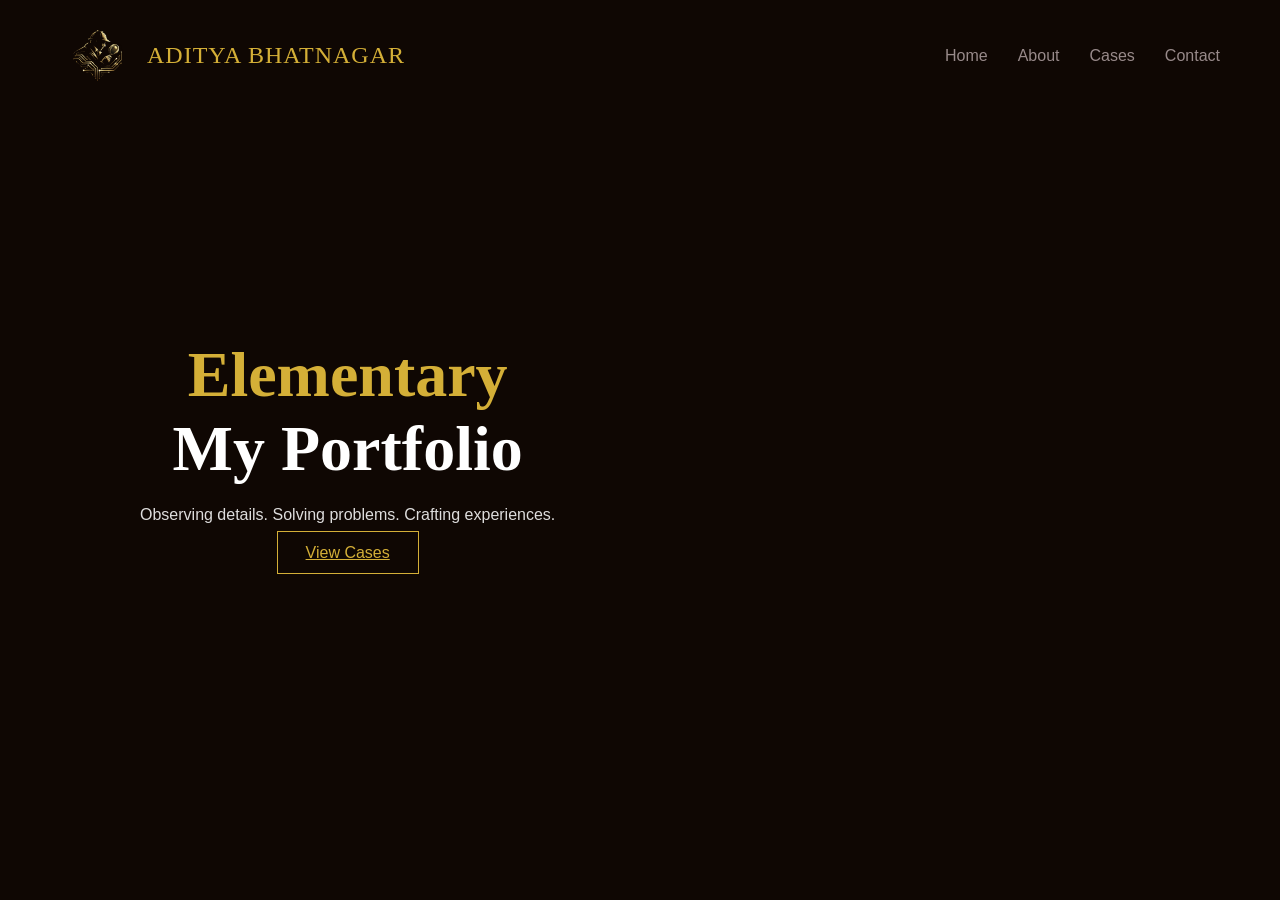
<file: index.html>
<!DOCTYPE html>
<html lang="en">
<head>
<meta charset="UTF-8">
<meta name="viewport" content="width=device-width, initial-scale=1.0">

<title>Portfolio</title>

<link rel="icon" href="logo.png" sizes="32x32">
<link rel="icon" href="Assets/Images/logo.png" sizes="16x16">
<link rel="apple-touch-icon" href="Assets/Images/logo.png">
<link rel="stylesheet" href="style.css">


<!-- Google Fonts -->
<link rel="preconnect" href="https://fonts.googleapis.com">
<link rel="preconnect" href="https://fonts.gstatic.com" crossorigin>
<link href="https://fonts.googleapis.com/css2?family=Special+Elite&display=swap" rel="stylesheet">
</head>

<body>

<!-- ================= NAVBAR ================= -->
<!-- NAVBAR -->
<nav class="navbar">
<div class="logo">
    <img src="logo.png" alt="Sherlock Logo">
    <span>ADITYA BHATNAGAR</span>
</div>
    <ul class="nav-links">
        <li><a href="index.html">Home</a></li>
        <li><a href="about.html">About</a></li>
        <li><a href="projects.html">Cases</a></li>
        <li><a href="contact.html">Contact</a></li>
    </ul>
</nav>


<!-- ================= HERO ================= -->
<section id="home" class="hero">

    <!-- VIDEO BACKGROUND -->
    <div class="video-bg">
        <video id="bgVideo" autoplay muted playsinline>
            <source src="home.mp4" type="video/mp4">
        </video>
    </div>

    <!-- FALLBACK IMAGE -->
    <div class="image-bg"></div>

    <!-- DARK OVERLAY -->
    <div class="overlay"></div>

    <div class="hero-content">
        <h1>
            Elementary<br><span>My Portfolio</span></h1>
        <p>Observing details. Solving problems. Crafting experiences.</p>
        <a href="projects.html" class="btn">View Cases</a>
    </div>

</section>



<script src="script.js"></script>

</body>
</html>
</file>
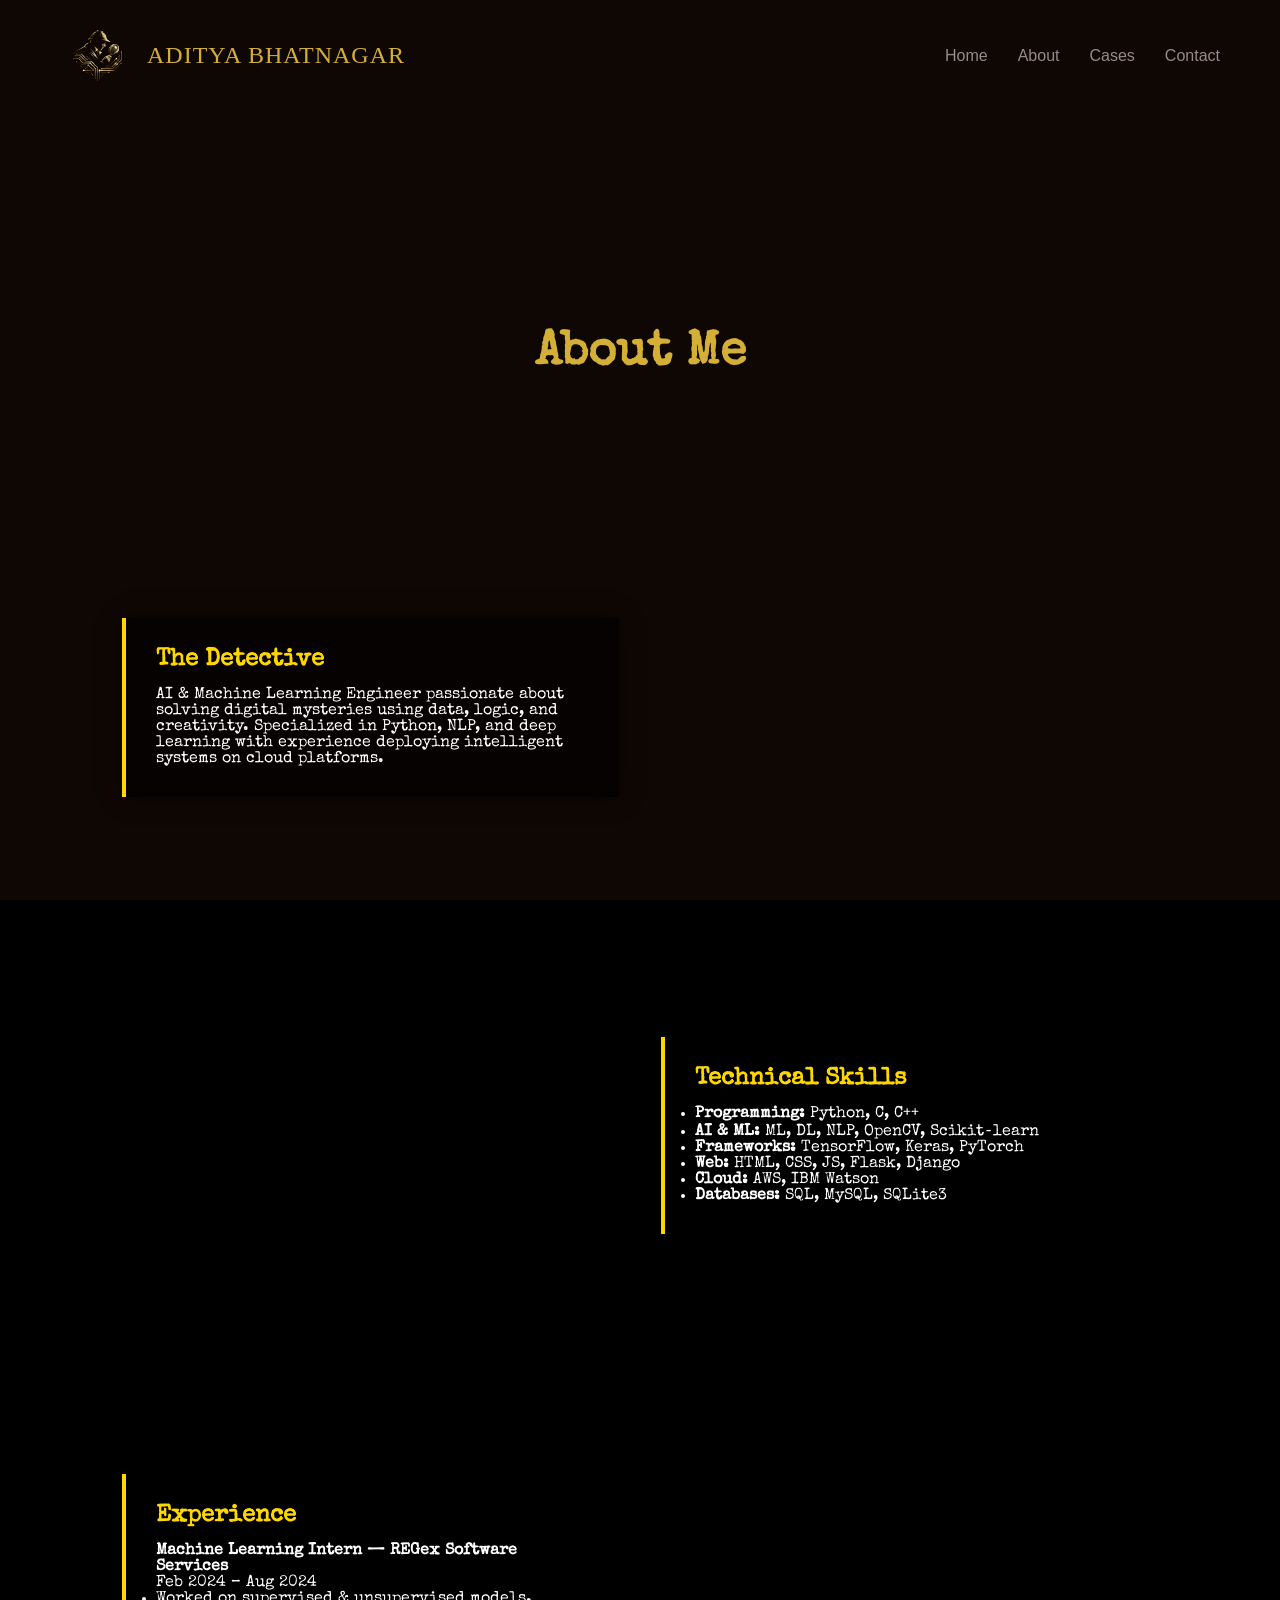
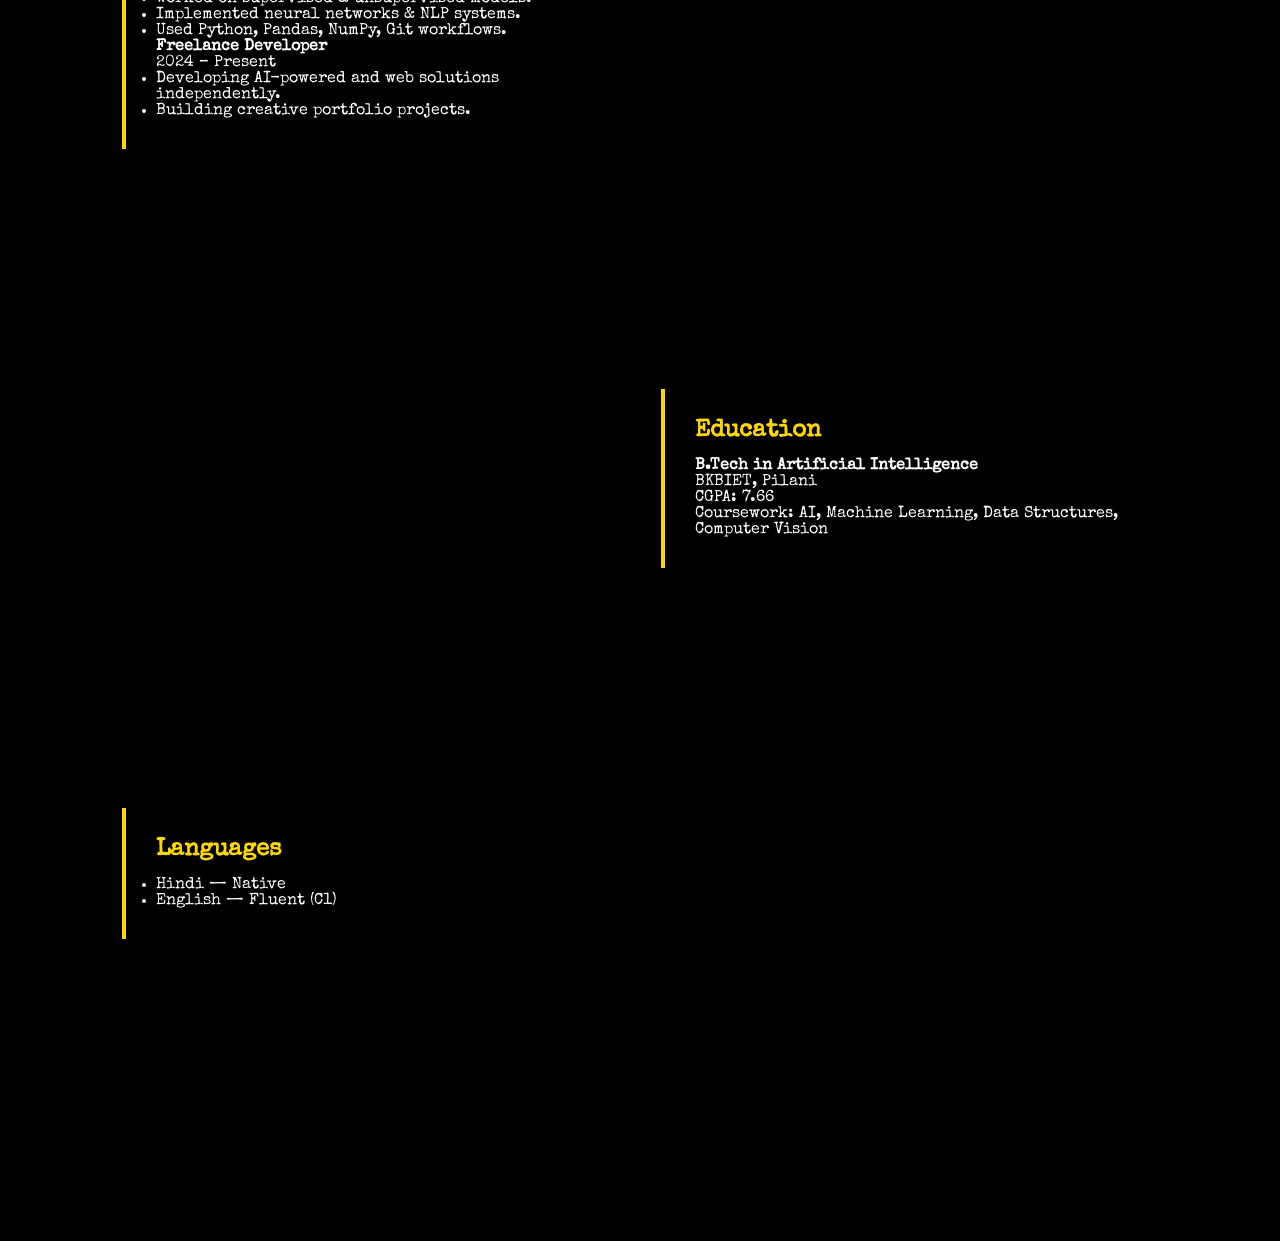
<file: about.html>
<!DOCTYPE html>
<html lang="en">
<head>
<meta charset="UTF-8">
<meta name="viewport" content="width=device-width, initial-scale=1.0">

<title>Portfolio</title>

<link rel="icon" href="logo.png">
<link rel="stylesheet" href="style.css">

<!-- Google Font -->
<link rel="preconnect" href="https://fonts.googleapis.com">
<link href="https://fonts.googleapis.com/css2?family=Special+Elite&display=swap" rel="stylesheet">
</head>

<body>

<!-- ================= NAVBAR ================= -->
<nav class="navbar">
    <div class="logo">
        <img src="logo.png" alt="Logo">
        <span>ADITYA BHATNAGAR</span>
    </div>

    <ul class="nav-links">
        <li><a href="index.html">Home</a></li>
        <li><a href="about.html">About</a></li>
        <li><a href="projects.html">Cases</a></li>
        <li><a href="contact.html">Contact</a></li>
    </ul>
</nav>
<div class="video-bg1">
        <video autoplay muted playsinline loop>
            <source src="q1.mp4" type="video/mp4">
        </video>
    </div>
    <!-- BACKGROUND -->
    <div class="about-image-bg1"></div>
    <div class="about-overlay"></div>

<!-- ================= ABOUT SECTION ================= -->
<section id="about" class="about-section">

    
    
    <div class="about-container">
    

        <h1 class="about-title">About Me</h1>

        <!-- LEFT -->
        <div class="about-row left">
            <div class="about-card">
                <h2>The Detective</h2>
                <p>
                    AI & Machine Learning Engineer passionate about solving
                    digital mysteries using data, logic, and creativity.
                    Specialized in Python, NLP, and deep learning with
                    experience deploying intelligent systems on cloud platforms.
                </p>
            </div>
        </div>

        <!-- RIGHT -->
        <div class="about-row right">
            <div class="about-card">
                <h2>Technical Skills</h2>
                <ul>
                    <li><strong>Programming:</strong> Python, C, C++</li>
                    <li><strong>AI & ML:</strong> ML, DL, NLP, OpenCV, Scikit‑learn</li>
                    <li><strong>Frameworks:</strong> TensorFlow, Keras, PyTorch</li>
                    <li><strong>Web:</strong> HTML, CSS, JS, Flask, Django</li>
                    <li><strong>Cloud:</strong> AWS, IBM Watson</li>
                    <li><strong>Databases:</strong> SQL, MySQL, SQLite3</li>
                </ul>
            </div>
        </div>

        <!-- LEFT -->
        <div class="about-row left">
            <div class="about-card">
                <h2>Experience</h2>

                <p><strong>Machine Learning Intern — REGex Software Services</strong><br>
                Feb 2024 – Aug 2024</p>

                <ul>
                    <li>Worked on supervised & unsupervised models.</li>
                    <li>Implemented neural networks & NLP systems.</li>
                    <li>Used Python, Pandas, NumPy, Git workflows.</li>
                </ul>

                <p><strong>Freelance Developer</strong><br>
                2024 – Present</p>

                <ul>
                    <li>Developing AI-powered and web solutions independently.</li>
                    <li>Building creative portfolio projects.</li>
                </ul>
            </div>
        </div>

        <!-- RIGHT -->
        <div class="about-row right">
            <div class="about-card">
                <h2>Education</h2>

                <p>
                    <strong>B.Tech in Artificial Intelligence</strong><br>
                    BKBIET, Pilani<br>
                    CGPA: 7.66
                </p>

                <p>
                    Coursework: AI, Machine Learning,
                    Data Structures, Computer Vision
                </p>
            </div>
        </div>

        <!-- LEFT -->
        <div class="about-row left">
            <div class="about-card">
                <h2>Languages</h2>
                <ul>
                    <li>Hindi — Native</li>
                    <li>English — Fluent (C1)</li>
                </ul>
            </div>
        </div>

    </div>

</section>

<script src="script.js"></script>
</body>
</html>
</file>
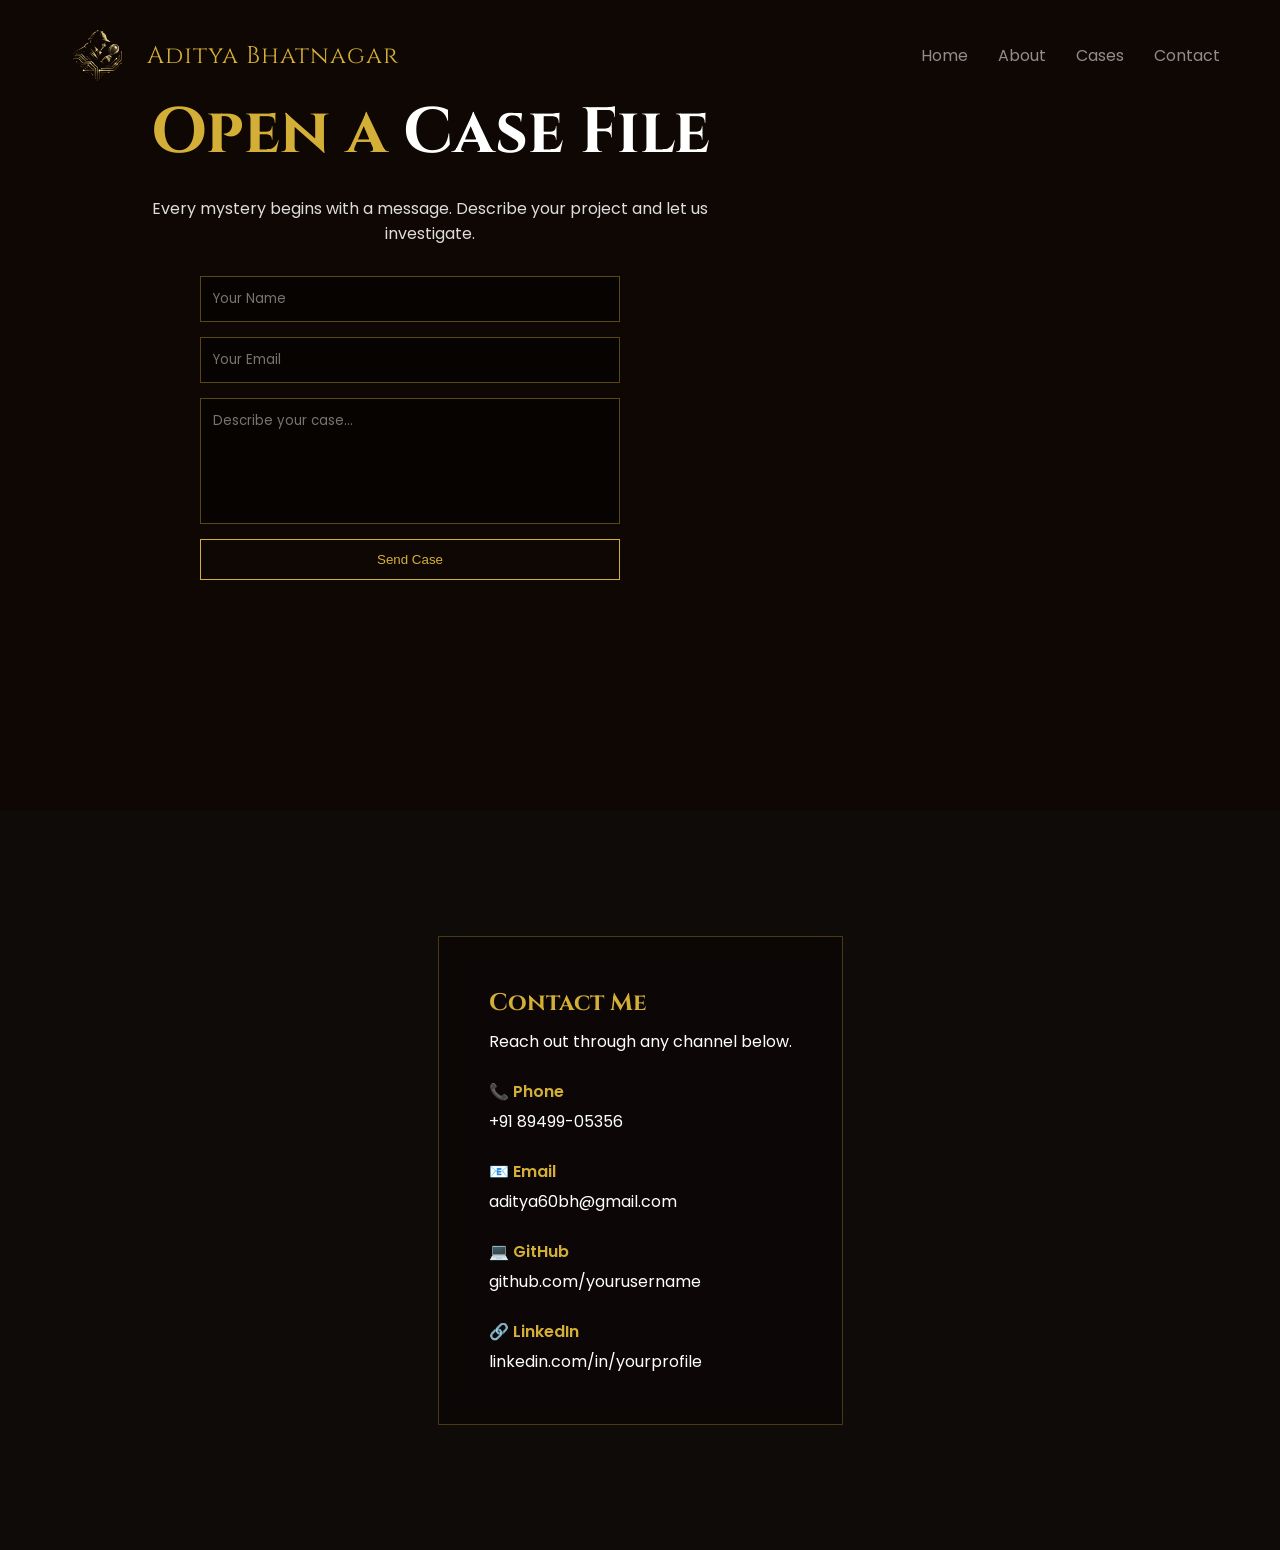
<file: contact.html>
<!DOCTYPE html>
<html lang="en">
<head>
<meta charset="UTF-8">
<meta name="viewport" content="width=device-width, initial-scale=1.0">

<title>Portfolio</title>

<link rel="icon" href="logo.png" sizes="32x32">
<link rel="icon" href="logo.png" sizes="16x16">
<link rel="apple-touch-icon" href="logo.png">


<link rel="stylesheet" href="style.css">

<link href="https://fonts.googleapis.com/css2?family=Cinzel:wght@400;600&family=Poppins:wght@300;400&display=swap" rel="stylesheet">
</head>

<body>

<!-- NAVBAR -->
<nav class="navbar">
    <div class="logo">
    <img src="logo.png" alt="Sherlock Logo">
    <span>Aditya Bhatnagar</span>
</div>

    <ul class="nav-links">
        <li><a href="index.html">Home</a></li>
        <li><a href="about.html">About</a></li>
        <li><a href="projects.html">Cases</a></li>
        <li><a href="contact.html">Contact</a></li>
    </ul>
</nav>


<!-- VIDEO BACKGROUND -->
<div class="video-bg">
    <video id="bgVideo" autoplay muted playsinline>
        <source src="contact.mp4" type="video/mp4">
    </video>
</div>

<!-- FALLBACK IMAGE -->
<div class="image-bg contact-bg"></div>

<div class="overlay"></div>


<!-- HERO / CONTACT SECTION -->
<section class="hero align-left">

    <div class="hero-content">

        <h1>Open a <span>Case File</span></h1>

        <p>
            Every mystery begins with a message.  
            Describe your project and let us investigate.
        </p>

        <!-- CONTACT FORM -->
        <form class="contact-form">

            <input type="text" placeholder="Your Name" required>

            <input type="email" placeholder="Your Email" required>

            <textarea placeholder="Describe your case..." rows="5"></textarea>

            <button class="btn">Send Case</button>

        </form>

    </div>

</section>
<section class="contact-info section align-left">

    <div class="section-content">

        <div class="contact-card">
            <h2>Contact Me</h2>
            <p>Reach out through any channel below.</p>

            <div class="contact-item">
                <span>📞 Phone</span>
                <p>+91 89499-05356</p>
            </div>

            <div class="contact-item">
                <span>📧 Email</span>
                <p>aditya60bh@gmail.com</p>
            </div>

            <div class="contact-item">
                <span>💻 GitHub</span>
                <p>
                    <a href="https://github.com/Aditya6023" target="_blank">
                        github.com/yourusername
                    </a>
                </p>
            </div>

            <div class="contact-item">
                <span>🔗 LinkedIn</span>
                <p>
                    <a href="https://www.linkedin.com/in/aditya-bhatanagar-67a233204/" target="_blank">
                        linkedin.com/in/yourprofile
                    </a>
                </p>
            </div>

        </div>

    </div>

</section>
<script src="script.js"></script>

</body>
</html>
</file>
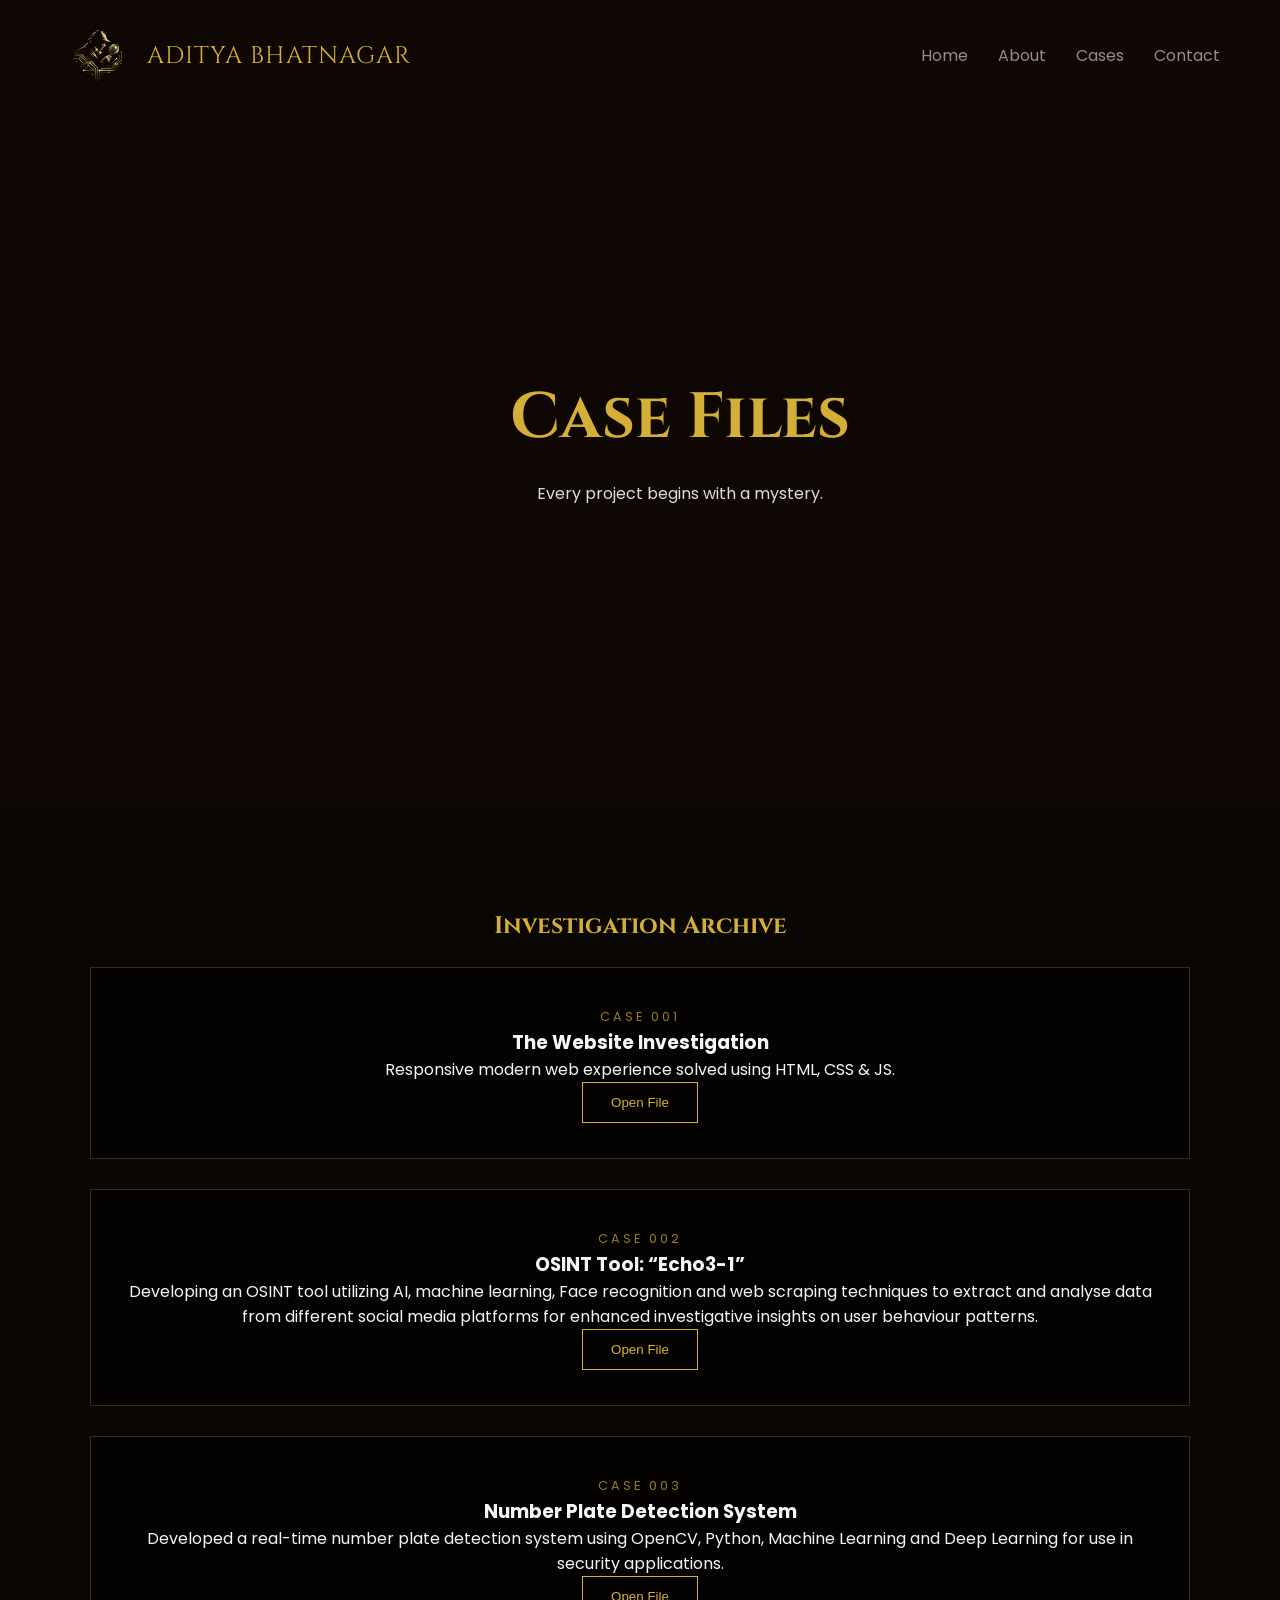
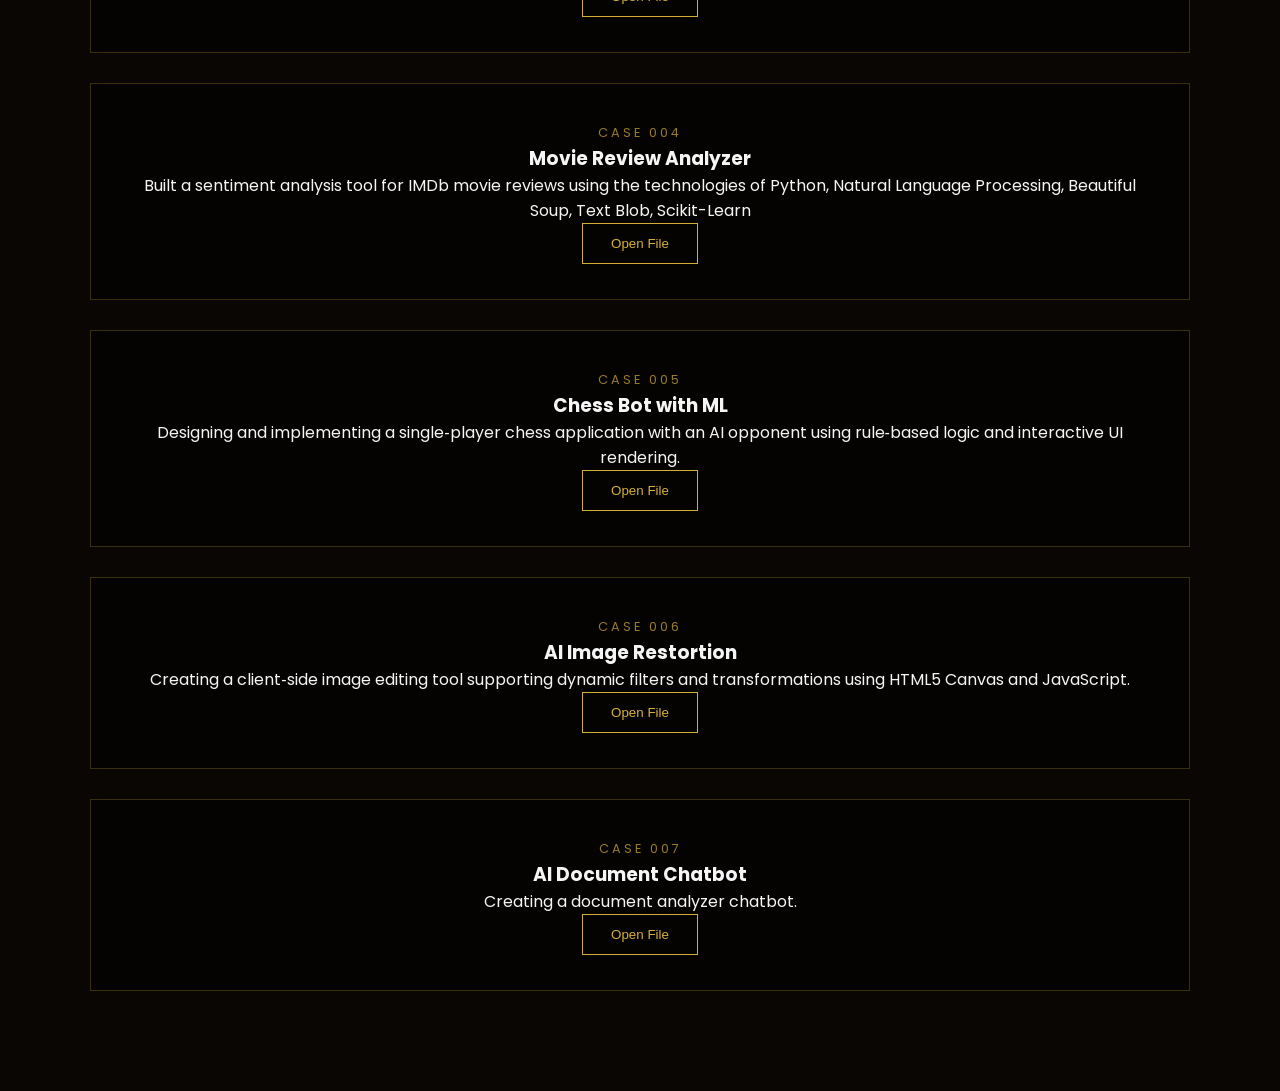
<file: projects.html>
<!DOCTYPE html>
<html lang="en">
<head>
<meta charset="UTF-8">
<meta name="viewport" content="width=device-width, initial-scale=1.0">

<title>Sherlock Portfolio</title>

<link rel="icon" href="logo.png" sizes="32x32">
<link rel="icon" href="logo.png" sizes="16x16">
<link rel="apple-touch-icon" href="logo.png">

<link rel="stylesheet" href="style.css">

<link href="https://fonts.googleapis.com/css2?family=Cinzel:wght@400;600&family=Poppins:wght@300;400&display=swap" rel="stylesheet">
</head>

<body>

<!-- NAVBAR -->
<nav class="navbar">
    <div class="logo">
    <img src="logo.png" alt="Sherlock Logo">
    <span>ADITYA BHATNAGAR</span>
</div>

    <ul class="nav-links">
        <li><a href="index.html">Home</a></li>
        <li><a href="about.html">About</a></li>
        <li><a href="projects.html">Cases</a></li>
        <li><a href="contact.html">Contact</a></li>

    </ul>
</nav>

<!-- VIDEO BACKGROUND -->
<div class="video-bg">
    <video id="bgVideo" autoplay muted playsinline>
        <source src="case.mp4" type="video/mp4">
    </video>
</div>

<!-- IMAGE FALLBACK -->
<div class="image-bg-project"></div>

<div class="overlay"></div>

<!-- HERO -->
<section class="hero align-center">
    <div class="hero-content">
        <h1>Case Files</h1>
        <p>Every project begins with a mystery.</p>
    </div>
</section>

<!-- PROJECT ARCHIVE -->
<section class="section dark">

    <h2>Investigation Archive</h2>

    <div class="case-archive">

        <div class="case-file">
            <span class="case-number">CASE 001</span>
            <h3>The Website Investigation</h3>
            <p>Responsive modern web experience solved using HTML, CSS & JS.</p>
            <button class="btn">Open File</button>
        </div>

        <div class="case-file">
            <span class="case-number">CASE 002</span>
            <h3>OSINT Tool: “Echo3-1”</h3>
            <p>Developing an OSINT tool utilizing AI, machine learning,
                 Face recognition and web scraping techniques to extract and analyse data 
                 from different social media platforms for enhanced investigative insights on 
                 user behaviour patterns.</p>
            <button class="btn">Open File</button>
        </div>

        <div class="case-file">
            <span class="case-number">CASE 003</span>
            <h3>Number Plate Detection System</h3>
            <p>Developed a real-time number plate detection system using OpenCV, 
                Python, Machine Learning and Deep Learning for use in security applications.</p>
            <button herf = "https://github.com/Aditya6023/Number-Plate-Detector"class="btn">Open File</button>
        </div>

        <div class="case-file">
            <span class="case-number">CASE 004</span>
            <h3>Movie Review Analyzer</h3>
            <p>Built a sentiment analysis tool for IMDb movie reviews using the technologies of Python, 
                Natural Language Processing, Beautiful Soup, Text Blob, Scikit-Learn</p>
            <button herf = "https://github.com/Aditya6023/Movie-Reviews-Analyser"class="btn">Open File</button>
        </div>

        <div class="case-file">
            <span class="case-number">CASE 005</span>
            <h3>Chess Bot with ML</h3>
            <p>Designing and implementing a single‑player chess application with an AI 
                opponent using rule‑based logic and interactive UI rendering.</p>
            <button class="btn">Open File</button>
        </div>

        <div class="case-file">
            <span class="case-number">CASE 006</span>
            <h3>AI Image Restortion</h3>
            <p>Creating a client‑side image editing tool supporting dynamic filters and 
                transformations using HTML5 Canvas and JavaScript.</p>
            <button herf = "https://github.com/Aditya6023/AI_Image_Restoration"class="btn">Open File</button>
        </div>
        
        <div class="case-file">
            <span class="case-number">CASE 007</span>
            <h3>AI Document Chatbot</h3>
            <p>Creating a document analyzer chatbot.</p>
            <button herf = "https://github.com/Aditya6023/Ai_doc_chatbot"class="btn">Open File</button>
        </div>

        

    </div>

</section>

<script src="script.js"></script>

</body>
</html>
</file>
<file: style.css>
:root {
    --gold: #d4af37;
    --dark: #0f0b08;
    --overlay: rgba(20,10,5,0.75);
    --text: #f5f5f5;
}

*{
    margin:0;
    padding:0;
    box-sizing:border-box;
}

body{
    padding-top: 90px; /* equals navbar height */
    font-family:'Poppins', sans-serif;
    color:var(--text);
    background:black;
    scroll-behavior:smooth;
}
.special-elite-regular {
  font-family: "Special Elite", system-ui;
  font-weight: 400;
  font-style: normal;
}

/* NAVBAR */
.navbar{
    position:fixed;
    top:0;
    left:0;
    width:100%;
    padding:18px 60px;
    display:flex;
    justify-content:space-between;
    align-items:center;
    z-index:1000;

    
}
.logo{
    display: flex;
    align-items: center;
    gap: 12px; /* space between logo & text */

    font-family: 'Cinzel', serif;
    font-size: 1.5rem;
    color: var(--gold);
}

/* logo image */
.logo img{
    height: 75px;   /* control size */
    width: auto;
}

/* logo text */
.logo span{
    letter-spacing: 1px;
}

.logo:hover img{
    transform: rotate(-5deg) scale(1.05);
    transition: 0.3s ease;
}

.nav-links{
    list-style:none;
    display:flex;
    gap:30px;
}

.nav-links a{
    text-decoration:none;
    color:rgb(152, 138, 138);
    transition:.3s;
}

.nav-links a:hover{
    color:var(--gold);
}
.video-bg{
    position: fixed;
    inset: 0;
    overflow: hidden;
    z-index: -2;
}

.video-bg video{
    width: 100%;
    height: 100%;
    object-fit: cover;
    transition: opacity 1.5s ease;
}

/* fade video out */
.video-bg video.fade-out{
    opacity: 0;
}

.video-bg1{
    position: fixed;
    inset: 0;
    overflow: hidden;
    z-index: -2;
}

.video-bg1 video{
    width: 100%;
    height: 100%;
    object-fit: cover;
    transition: opacity 1.5s ease;
}

/* fade video out */
.video-bg1 video.fade-out{
    opacity: 0;
}

/* HERO SECTION */
.hero{
    height:80vh;
    display:flex;
    align-items:center;
    justify-content:flex-start; /* allows left alignment */
    position:relative;
    padding-left:80px;
}
.hero-content{
    position:relative;
    text-align:center;
    animation:fadeUp 1.5s ease;
}

.hero-content1{
    position:relative;
    text-align:left;
    animation:fadeUp 1.5s ease;
}

.hero-content2{
    position:relative;
    text-align:right;
    animation:fadeUp 1.5s ease;
}


.hero h1{
    font-family:'Cinzel', serif;
    font-size:4rem;
    color:var(--gold);
}

.hero span{
    color:white;
}

.hero p{
    margin:20px 0;
    opacity:0.9;
}

/* BUTTON */
.btn{
    padding:12px 28px;
    background:transparent;
    border:1px solid var(--gold);
    color:var(--gold);
    cursor:pointer;
    transition:.4s;
}

.btn:hover{
    background:var(--gold);
    color:black;
}

/* SECTIONS */
.section{
    padding:100px 80px;
    text-align:center;
    background:var(--dark);
}

.section.dark{
    background:#090604;
}

.section h2{
    font-family:'Cinzel', serif;
    color:var(--gold);
    margin-bottom:25px;
}

/* =========================
   SECTION ALIGNMENTS
========================= */

/* Base layout */
.section-content{
    max-width:1200px;
    margin:auto;
    display:flex;
    align-items:center;
    min-height:60vh;
}

/* CENTER (default) */
.align-center{
    justify-content:center;
    text-align:center;
}

/* LEFT ALIGN */
.align-left{
    justify-content:flex-start;
    text-align:left;
}

/* RIGHT ALIGN */
.align-right{
    justify-content:flex-end;
    text-align:right;
}

/* CASE GRID */
.cases-grid{
    display:grid;
    grid-template-columns:repeat(auto-fit,minmax(250px,1fr));
    gap:30px;
    margin-top:40px;
}

.case-card{
    padding:30px;
    border:1px solid rgba(212,175,55,0.3);
    transition:.4s;
}

.case-card:hover{
    transform:translateY(-10px);
    border-color:var(--gold);
}

/* ANIMATION */
@keyframes fadeUp{
    from{
        opacity:0;
        transform:translateY(40px);
    }
    to{
        opacity:1;
        transform:translateY(0);
    }
}
/* =====================
   CONTENT ALIGNMENT SYSTEM
===================== */

.align-left {
    text-align: left;
    justify-content: flex-start;
    align-items: flex-start;
}

.align-center {
    text-align: center;
    justify-content: center;
    align-items: center;
}

.align-right {
    text-align: right;
    justify-content: flex-end;
    align-items: flex-end;
}

/* Hero content width control */
.hero-content {
    max-width: 700px;
    padding: 0 60px;
}

/* IMAGE BACKGROUND (appears after video) */
.image-bg{
    position: fixed;
    inset: 0;
    background: url("contact.jpeg") center/cover no-repeat;
    z-index: -3;
    opacity: 0;
    transition: opacity 1.5s ease;
}


/* when activated */
.image-bg.show{
    opacity: 1;
}

.image-bg1{
    position: fixed;
    inset: 0;
    background: url("about.jpeg") center/cover no-repeat;
    z-index: -3;
    opacity: 0;
    transition: opacity 1.5s ease;
}

/* when activated */
.image-bg1.show{
    opacity: 1;
}

.overlay{
    position: fixed;
    inset: 0;
    background: var(--overlay);
    z-index: -1;
}

/* PROJECT PAGE IMAGE BACKGROUND */
.image-bg-project{
    position: fixed;
    inset: 0;
    background: url("case.jpeg") center/cover no-repeat;
    z-index: -3;
    opacity: 0;
    transition: opacity 1.5s ease;
}

.image-bg-project.show{
    opacity: 1;
}

/* =============================
   CASE FILE ARCHIVE STYLE
============================= */

.case-archive{
    max-width:1100px;
    margin:auto;
    display:grid;
    gap:30px;
}

.case-file{
    position:relative;
    padding:35px;
    border:1px solid rgba(212,175,55,0.25);
    background:rgba(0,0,0,0.35);
    backdrop-filter: blur(8px);
    transition:.4s;
}

.case-file:hover{
    transform:translateX(12px);
    border-color:var(--gold);
    box-shadow:0 0 25px rgba(212,175,55,0.15);
}

.case-number{
    font-size:.8rem;
    letter-spacing:3px;
    color:var(--gold);
    opacity:.7;
}

/* CONTACT FORM */
.contact-form{
    margin-top:30px;
    margin-left:60px;
    display:flex;
    flex-direction:column;
    gap:15px;
    max-width:420px;
}

.contact-form input,
.contact-form textarea{
    background:rgba(0,0,0,0.5);
    border:1px solid rgba(212,175,55,0.4);
    padding:12px;
    color:white;
    font-family:'Poppins', sans-serif;
    outline:none;
    transition:.3s;
}

.contact-form input:focus,
.contact-form textarea:focus{
    border-color:var(--gold);
    background:rgba(0,0,0,0.7);
}

.contact-form textarea{
    resize:none;
}

/* CONTACT INFO SECTION */
.contact-info{
    min-height: 80vh;
    display: flex;
    align-items: center;
}

/* Sherlock card */
.contact-card{
    background: rgba(10,5,5,0.6);
    backdrop-filter: blur(10px);
    border: 1px solid rgba(212,175,55,0.3);
    padding: 50px;
    max-width: 500px;
    color: white;
    animation: fadeUp 1.2s ease;
}

/* title */
.contact-card h2{
    font-family: 'Cinzel', serif;
    color: var(--gold);
    margin-bottom: 10px;
}

/* items */
.contact-item{
    margin-top: 25px;
}

.contact-item span{
    color: var(--gold);
    font-weight: 600;
    display: block;
    margin-bottom: 5px;
}

.contact-item a{
    color: white;
    text-decoration: none;
    transition: 0.3s;
}

.contact-item a:hover{
    color: var(--gold);
}

/* =========================
   MOBILE RESPONSIVE DESIGN
========================= */

@media (max-width: 768px) {

    /* NAVBAR */
    .navbar {
        padding: 15px 20px;
    }

    .logo {
        font-size: 1.2rem;
    }

    .nav-links {
        gap: 15px;
        font-size: 0.9rem;
    }

    /* HERO SECTION */
    .hero {
        padding-left: 20px;
        justify-content: center;
        text-align: center;
    }

    .hero-content {
        max-width: 100%;
        padding: 0 20px;
    }

    .hero h1 {
        font-size: 2.2rem;
        line-height: 1.3;
    }

    .hero p {
        font-size: 0.95rem;
    }

    /* SECTIONS */
    .section {
        padding: 70px 20px;
    }

    /* GRID STACKS VERTICALLY */
    .cases-grid {
        grid-template-columns: 1fr;
    }

    /* ALIGNMENTS RESET FOR MOBILE */
    .align-left,
    .align-right {
        text-align: center;
        justify-content: center;
        align-items: center;
    }
}

@media(max-width:768px){
    .logo img{
        height:30px;
    }

    .logo span{
        font-size:1.2rem;
    }
}


/* ======================
   ABOUT PAGE LAYOUT
====================== */

.about-layout{
    max-width: 850px;
}

.about-intro{
    margin: 20px 0 40px;
    line-height: 1.7;
    opacity: 0.9;
}

.about-block{
    margin-top: 35px;
}

.about-block h2{
    font-family:'Cinzel', serif;
    color: var(--gold);
    margin-bottom: 12px;
    border-bottom: 1px solid rgba(212,175,55,0.3);
    padding-bottom: 6px;
}

.about-block ul{
    padding-left: 18px;
    line-height: 1.8;
}

.about-block li{
    margin-bottom: 6px;
}

/* ================= ABOUT SECTION ================= */

.about-section {
    position: relative;
    padding: 120px 8%;
    color: white;
}

.about-container {
    display: flex;
    flex-direction: column;
    gap: 120px;
}

/* ROW BASE */
.about-row {
    display: flex;
    width: 100%;
}

/* LEFT ALIGN */
.about-row.left {
    justify-content: flex-start;
}

/* RIGHT ALIGN */
.about-row.right {
    justify-content: flex-end;
}

/* TEXT BOX */
.about-text {
    width: 45%;
    background: rgba(0,0,0,0.55);
    padding: 40px;
    border-radius: 10px;
    backdrop-filter: blur(6px);
    box-shadow: 0 0 20px rgba(0,0,0,0.6);
}

/* HEADINGS */
.about-text h1,
.about-text h2 {
    color: #d4af37;
    margin-bottom: 15px;
}

/* RESPONSIVE (mobile) */
@media (max-width: 900px) {

    .about-row {
        justify-content: center !important;
    }

    .about-text {
        width: 90%;
    }
}

.about-section {
    position: relative;
    min-height: 100vh;
    color: white;
    font-family: "Special Elite", monospace;
}

.about-container {
    position: relative;
    z-index: 2;
    max-width: 1100px;
    margin: auto;
    padding: 120px 20px;
}

.about-title {
    text-align: center;
    font-size: 3rem;
    margin-bottom: 60px;
    color:var(--gold);
}

/* ROW SYSTEM */
.about-row {
    display: flex;
    margin: 60px 0;
}

.about-row.left {
    justify-content: flex-start;
}

.about-row.right {
    justify-content: flex-end;
}

/* CARD */
.about-card {
    width: 48%;
    background: rgba(0,0,0,0.65);
    padding: 30px;
    border-left: 4px solid gold;
    backdrop-filter: blur(8px);
    box-shadow: 0 0 20px rgba(0,0,0,0.5);
}

.about-card h2 {
    color: gold;
    margin-bottom: 15px;
}

.about-image-bg1{
    position: fixed;
    inset: 0;
    background: url("about.jpeg") center/cover no-repeat;
    z-index: -3;
    opacity: 0;
    transition: opacity 1.5s ease;
}

/* when activated */
.about-image-bg1.show{
    opacity: 1;
}

.about-overlay{
    position: fixed;
    inset: 0;
    background: var(--overlay);
    z-index: -1;
}



/* MOBILE */
@media(max-width: 768px) {

    .about-row,
    .about-row.left,
    .about-row.right {
        justify-content: center;
    }

    .about-card {
        width: 100%;
    }
}
</file>
